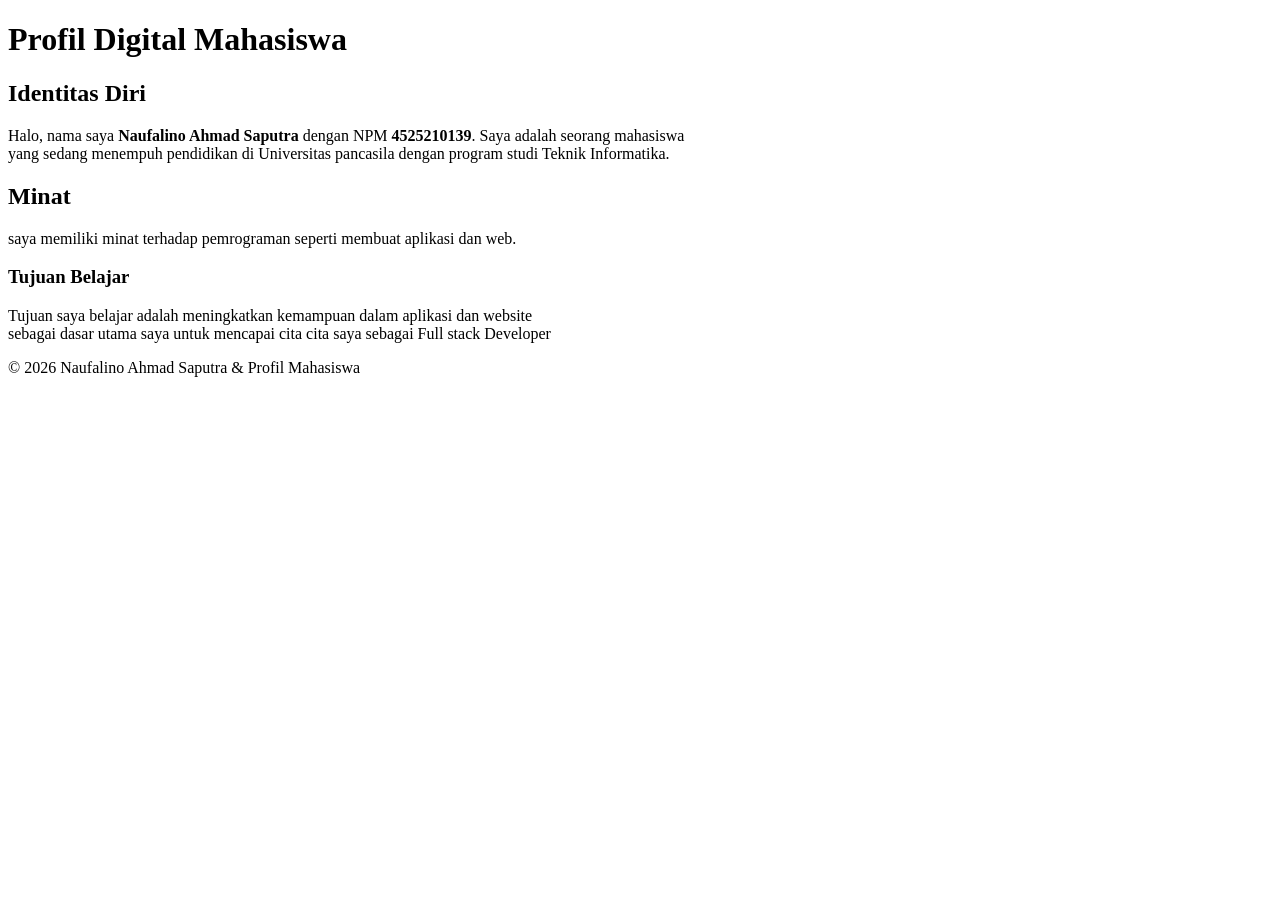
<file: Tugas_01/index.html>
<!DOCTYPE html>
<html lang="id">
<head>
    <meta charset="UTF-8">
    <meta name="viewport" content="width=device-width, initial-scale=1.0">
    <title>Biodata Mahasiswa</title>
</head>
<body>
    <h1>Profil Digital Mahasiswa</h1>

    <h2>Identitas Diri</h2>
    <p>
        Halo, nama saya <strong>Naufalino Ahmad Saputra</strong> dengan NPM <strong>4525210139</strong>. Saya adalah seorang mahasiswa <br>
        yang sedang menempuh pendidikan di Universitas pancasila dengan program studi Teknik Informatika.
    </p>

    <h2>Minat</h2>
    <p>
        saya memiliki minat terhadap pemrograman seperti membuat aplikasi dan web.
    </p>

    <h3>Tujuan Belajar</h3>
    <p>
        Tujuan saya belajar adalah meningkatkan kemampuan dalam aplikasi dan website <br>
        sebagai dasar utama saya untuk mencapai cita cita saya sebagai Full stack Developer
    </p>

    <p>
        &copy; 2026 Naufalino Ahmad Saputra &amp; Profil Mahasiswa
    </p>
</body>
</html>
</file>
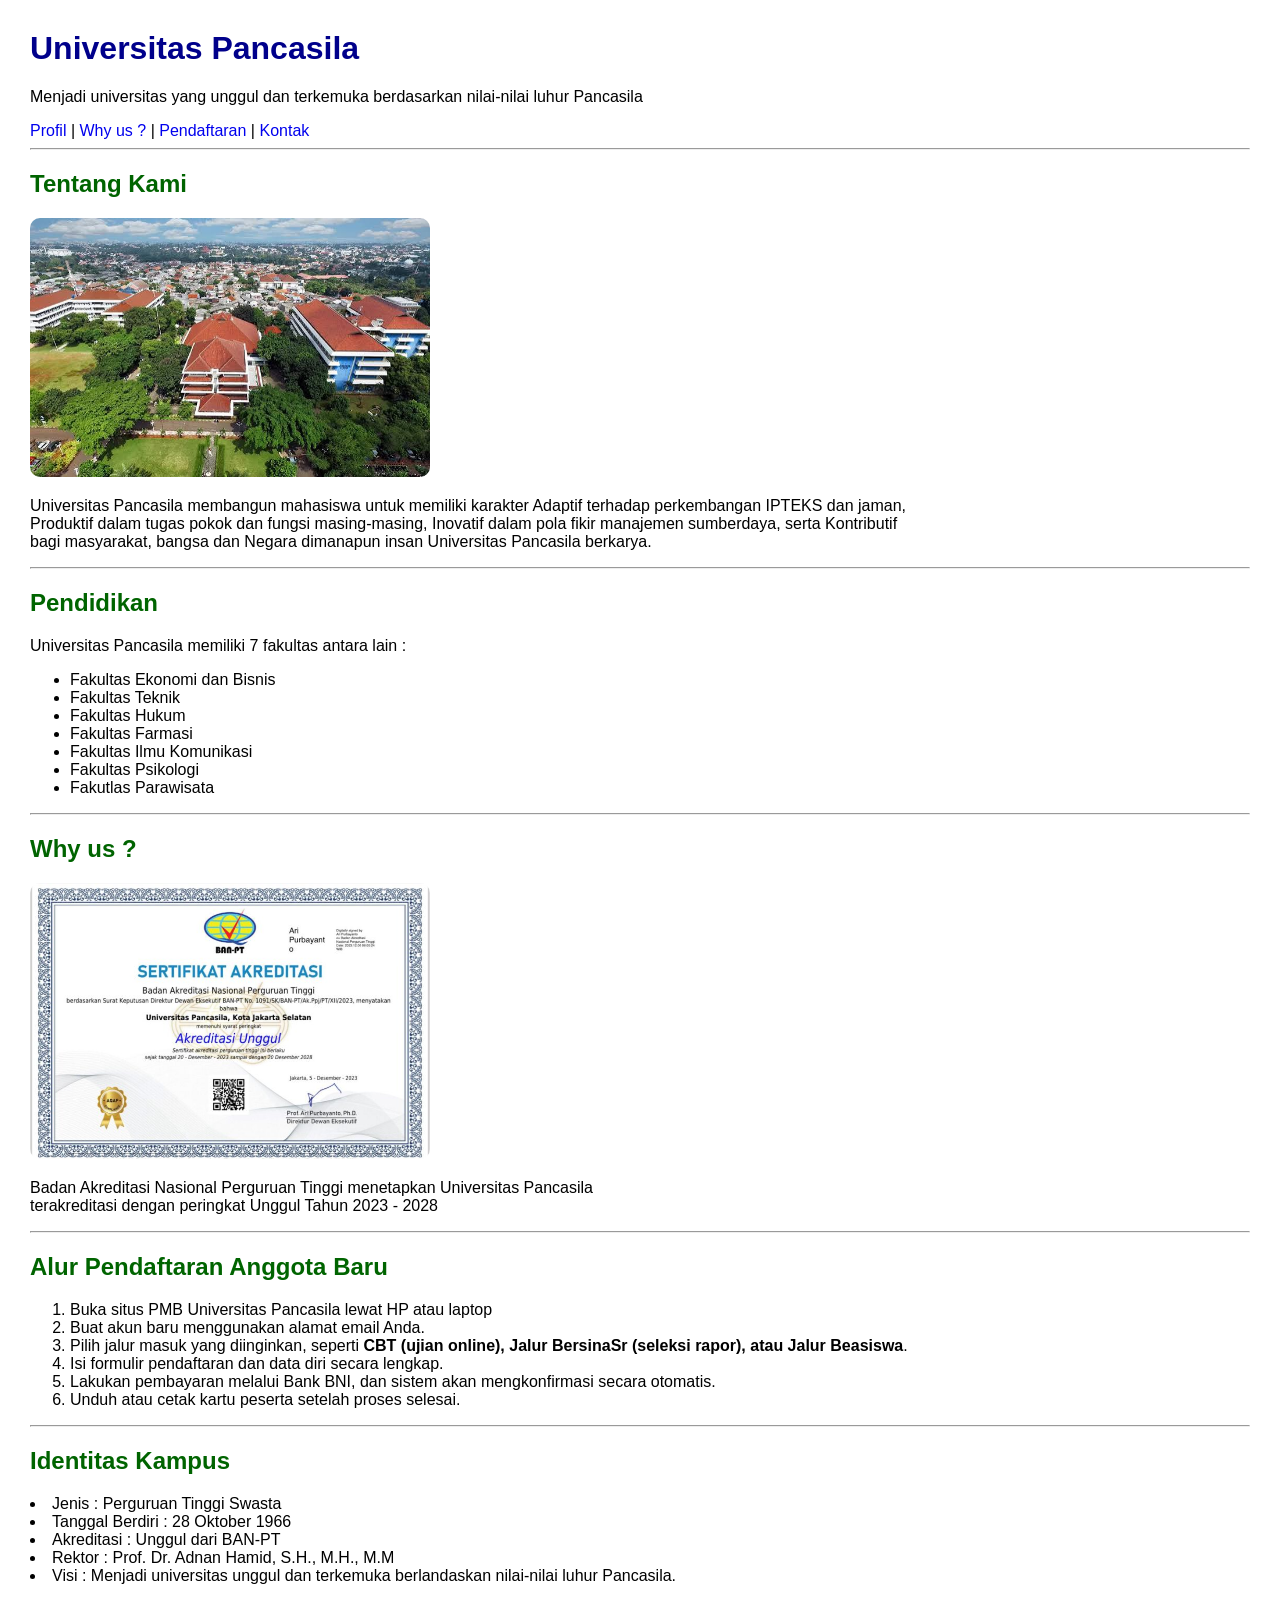
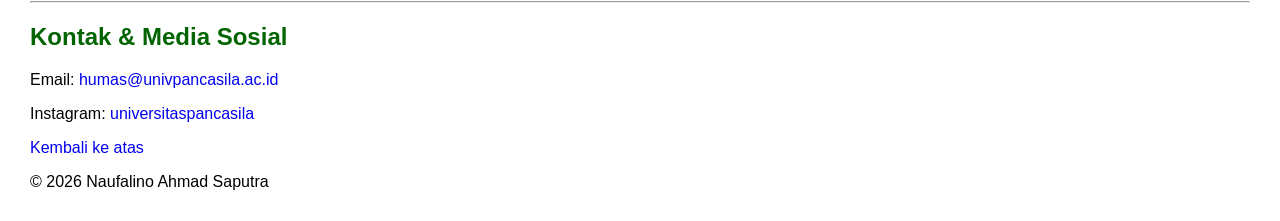
<file: Tugas_02/index.html>
<!DOCTYPE html>
<html lang="id">
<head>
    <meta charset="UTF-8">
    <meta name="viewport" content="width=device-width, initial-scale=1.0">
    <title>Universitas Pancasila</title>
    <link rel="stylesheet" href="css/style.css">
</head>
<body>

    <header id="beranda">
        <h1>Universitas Pancasila</h1>
        <p>Menjadi universitas yang unggul dan terkemuka berdasarkan nilai-nilai luhur Pancasila</p>
        <nav>
            <a href="#profil">Profil</a> |
            <a href="#Why us ?">Why us ?</a> |
            <a href="#pendaftaran">Pendaftaran</a> |
            <a href="#kontak">Kontak</a>
        </nav>
    </header>
    <hr>
 
    <section id="profil">
        <h2>Tentang Kami</h2>
        <img
            src="images/gedung.jpg"
            alt="gedung universitas"
            width="400"
            title="Foto gedunng universitas pancasila">
        <p>    
            Universitas Pancasila membangun mahasiswa untuk memiliki karakter Adaptif terhadap perkembangan IPTEKS dan jaman,<br>
            Produktif dalam tugas pokok dan fungsi masing-masing, Inovatif dalam pola fikir manajemen sumberdaya, serta Kontributif <br>
            bagi masyarakat, bangsa dan Negara dimanapun insan Universitas Pancasila berkarya.
        </p>
    </section>
    <hr>
 
    <section id="program">
        <h2>Pendidikan</h2>
        <p>Universitas Pancasila memiliki 7 fakultas antara lain :</p>
        <ul class="daftar-program">
            <li>Fakultas Ekonomi dan Bisnis</li>
            <li>Fakultas Teknik</li>
            <li>Fakultas Hukum</li>
            <li>Fakultas Farmasi</li>
            <li>Fakultas Ilmu Komunikasi</li>
            <li>Fakultas Psikologi</li>
            <li>Fakutlas Parawisata</li>
        </ul>
    </section>
    <hr>

    <section id="Why us ?">
        <h2>Why us ?</h2>
        <img
            src="images/akreditasi.jpg"
            alt="Akreditasi"
            width="400"
            title="Akreditasi Universitas Pancasila">
        <p>Badan Akreditasi Nasional Perguruan Tinggi menetapkan Universitas Pancasila <br>
            terakreditasi dengan peringkat Unggul Tahun 2023 - 2028</p>
    </section>
    <hr>

    <section id="pendaftaran">
        <h2>Alur Pendaftaran Anggota Baru</h2>
        <ol>
            <li>Buka situs PMB Universitas Pancasila lewat HP atau laptop</li>
            <li>Buat akun baru menggunakan alamat email Anda.</li>
            <li>Pilih jalur masuk yang diinginkan, seperti <b>CBT (ujian online), Jalur BersinaSr (seleksi rapor), atau Jalur Beasiswa</b>.</li>
            <li>Isi formulir pendaftaran dan data diri secara lengkap.</li>
            <li>Lakukan pembayaran melalui Bank BNI, dan sistem akan mengkonfirmasi secara otomatis.</li>
            <li>Unduh atau cetak kartu peserta setelah proses selesai.</li>
        </ol>
    </section>
    <hr>
 
    <section id="Identitas">
        <h2>Identitas Kampus</h2>
        <dl>
            <li>Jenis           : Perguruan Tinggi Swasta</li>
            <li>Tanggal Berdiri : 28 Oktober 1966</li>
            <li>Akreditasi      : Unggul dari BAN-PT</li>
            <li>Rektor          : Prof. Dr. Adnan Hamid, S.H., M.H., M.M</li>
            <li>Visi            : Menjadi universitas unggul dan terkemuka berlandaskan nilai-nilai luhur Pancasila.</li>
        </dl>
    </section>
    <hr>
 
    <!-- Bagian kontak -->
    <section id="kontak">
        <h2>Kontak & Media Sosial</h2>
        <p>
            Email:
            <a href="humas@univpancasila.ac.id">humas@univpancasila.ac.id</a>
        </p>
        <p>
            Instagram:
            <a href="https://www.instagram.com/universitaspancasila" target="_blank" title="Instagram">
                universitaspancasila
            </a>
        </p>
        <p>
            <a href="#beranda">Kembali ke atas</a>
        </p>
    </section>
 
</body>
<footer>
    <p>&copy; 2026 Naufalino Ahmad Saputra</p>
</footer>
</html>
</file>
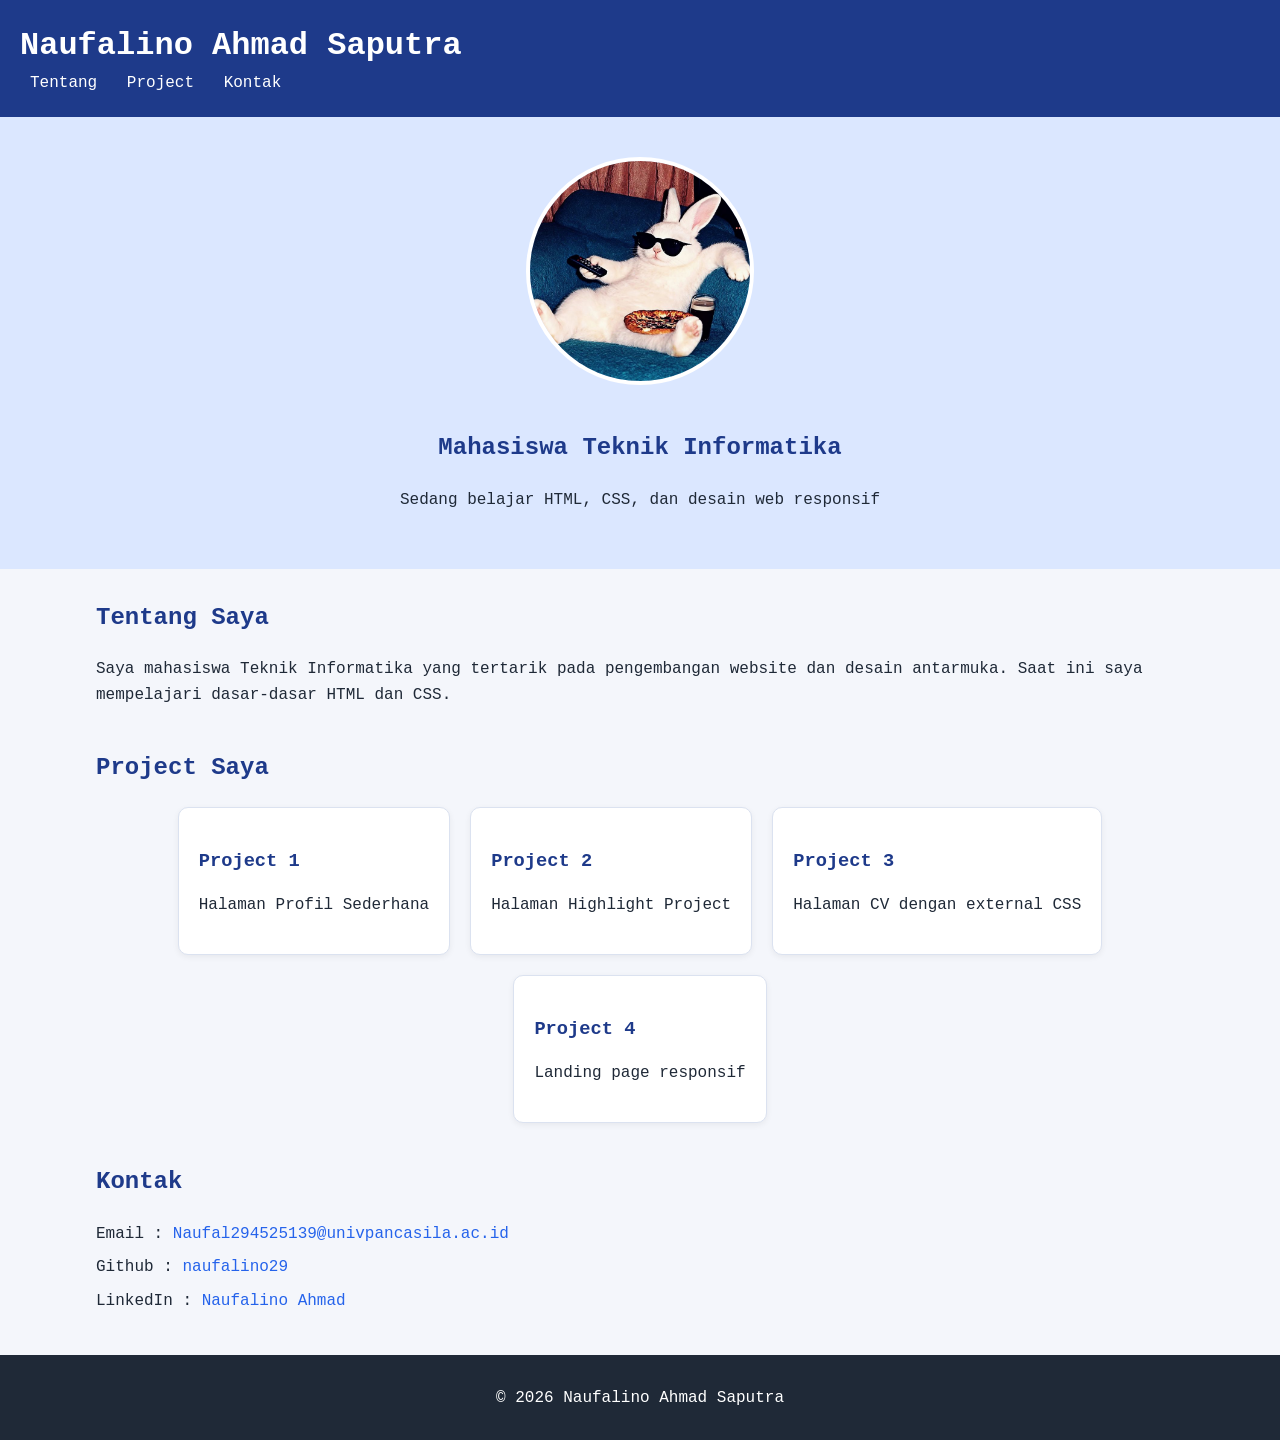
<file: Tugas_04/index.html>
<!DOCTYPE html>
<html lang="id">
<head>
    <meta charset="UTF-8">
    <meta name="viewport" content="width=device-width, initial-scale=1.0">
    <title>Portofolio</title>
    <link rel="stylesheet" href="CSS/style.css">
</head>
<body>
    <header class="site-header">
        <div class="container header-inner">
            <h1>Naufalino Ahmad Saputra</h1>
            <nav>
                <a href="#Tentang">Tentang</a>
                <a href="#Project">Project</a>
                <a href="#Kontak">Kontak</a>
            </nav>
        </div>
    </header>

    <section id="hero">
        <div class="container">
            <img class="foto-profil" src="images/image.jpg" alt="Foto Profil Naufalino Ahmad Saputra">
            <h2>Mahasiswa Teknik Informatika</h2>
            <p>Sedang belajar HTML, CSS, dan desain web responsif</p>
        </div>
    </section>

    <main class="container">
        <section id="Tentang">
            <h2>Tentang Saya</h2>
            <p>Saya mahasiswa Teknik Informatika yang tertarik pada pengembangan website
                dan desain antarmuka. Saat ini saya mempelajari dasar-dasar HTML dan CSS.
            </p>
        </section>

        <section id="Project">
            <h2>Project Saya</h2>

            <div class="card-wrapper">
                <div class="card">
                    <h3>Project 1</h3>
                    <p>Halaman Profil Sederhana</p>
                </div>
                <div class="card">
                    <h3>Project 2</h3>
                    <p>Halaman Highlight Project</p>
                </div>
                <div class="card">
                    <h3>Project 3</h3>
                    <p>Halaman CV dengan external CSS</p>
                </div>
                <div class="card">
                    <h3>Project 4</h3>
                    <p>Landing page responsif</p>
                </div>
            </div>
        </section>

        <section id="Kontak">
            <h2>Kontak</h2>
            <ul class="kontak-list">
                <li>
                    Email :
                    <a href="mailto:Naufal294525139@univpancasila.ac.id">Naufal294525139@univpancasila.ac.id</a>
                </li>
                <li>
                    Github :
                    <a href="https://github.com/naufalino29" target="_blank">naufalino29</a>
                </li>
                <li>
                    LinkedIn :
                    <a href="https://www.linkedin.com/in/naufalino-ahmad-17818b384/" target="_blank">Naufalino Ahmad</a>
                </li>
            </ul>
        </section>
    </main>

    <footer class="site-footer">
        <p>&copy; 2026 Naufalino Ahmad Saputra</p>
    </footer>
</body>
</html>
</file>
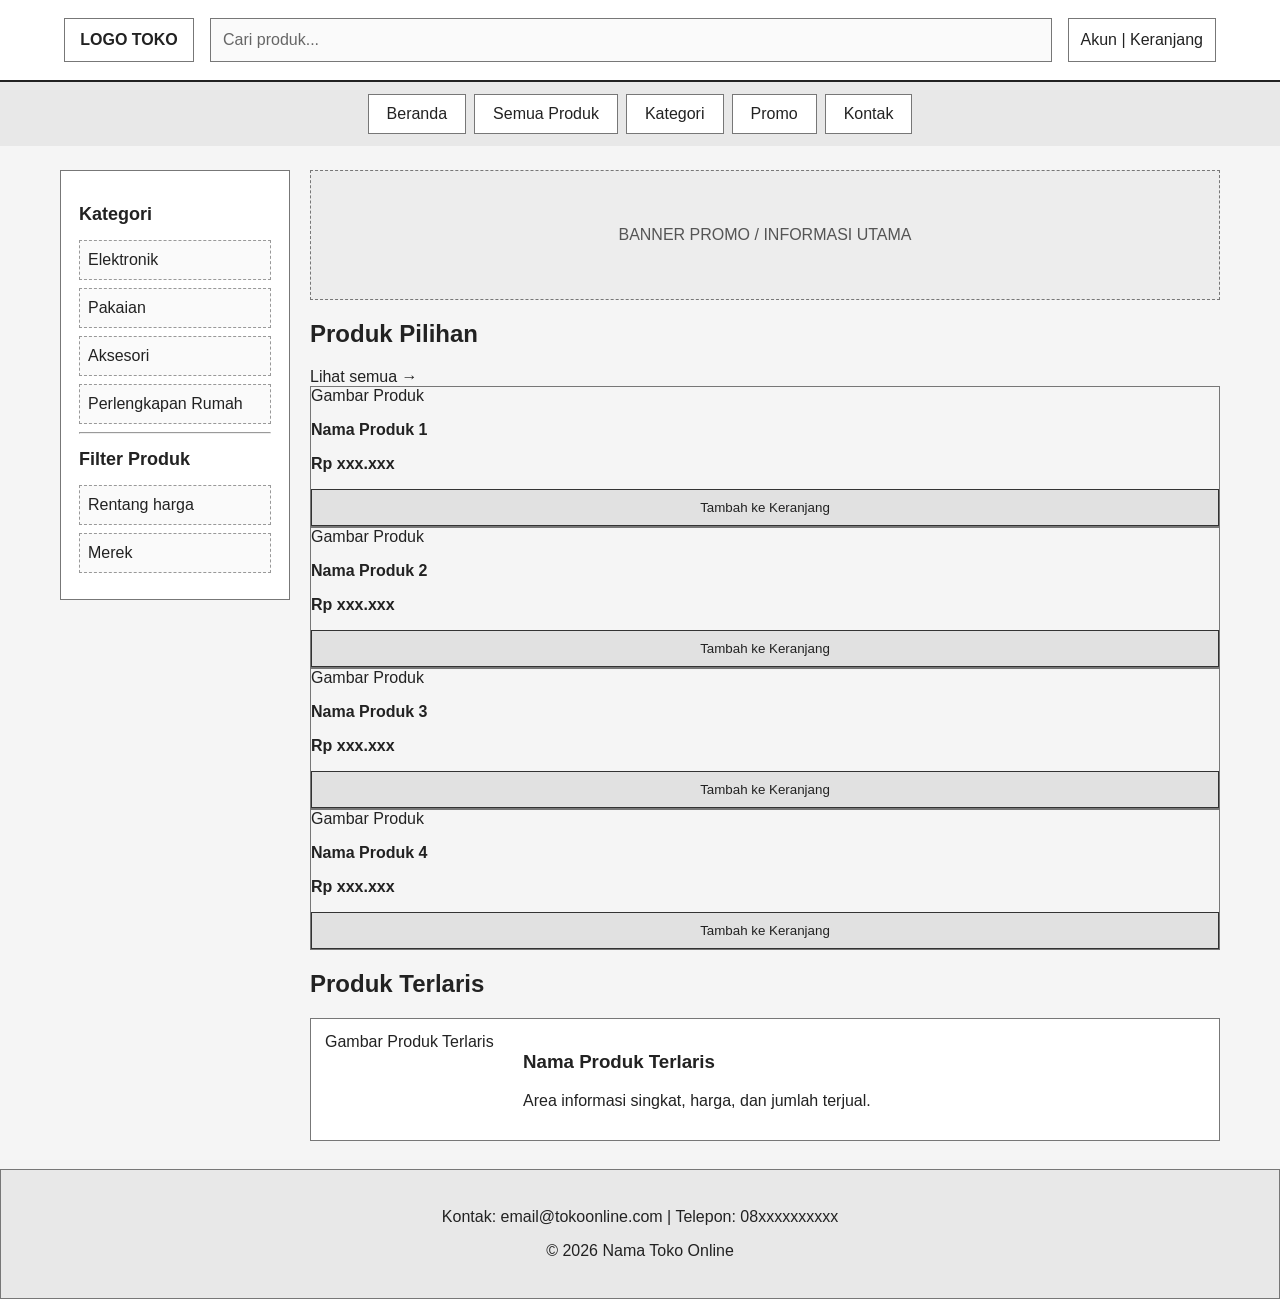
<file: Tugas_05/index.html>
<!DOCTYPE html>
<html lang="id">
<head>
  <meta charset="UTF-8">
  <meta name="viewport" content="width=device-width, initial-scale=1.0">
  <title>Wireframe Toko Online</title>
  <link rel="stylesheet" href="css/style.css">
</head>
<body>
  <header class="header">
    <div class="logo">LOGO TOKO</div>
    <div class="search">Cari produk...</div>
    <div class="account">Akun | Keranjang</div>
  </header>

  <nav class="navbar">
    <a href="#">Beranda</a>
    <a href="#">Semua Produk</a>
    <a href="#">Kategori</a>
    <a href="#">Promo</a>
    <a href="#">Kontak</a>
  </nav>

  <main class="layout">
    <aside class="sidebar">
      <h2>Kategori</h2>
      <div class="placeholder-line">Elektronik</div>
      <div class="placeholder-line">Pakaian</div>
      <div class="placeholder-line">Aksesori</div>
      <div class="placeholder-line">Perlengkapan Rumah</div>
      <hr>
      <h2>Filter Produk</h2>
      <div class="placeholder-line">Rentang harga</div>
      <div class="placeholder-line">Merek</div>
    </aside>

    <section class="content">
      <div class="banner">
        <span>BANNER PROMO / INFORMASI UTAMA</span>
      </div>

      <div class="section-heading">
        <h1>Produk Pilihan</h1>
        <span>Lihat semua →</span>
      </div>

      <div class="product-grid">
        <article class="product-card">
          <div class="product-image">Gambar Produk</div>
          <h3>Nama Produk 1</h3>
          <p>Rp xxx.xxx</p>
          <button>Tambah ke Keranjang</button>
        </article>
        <article class="product-card">
          <div class="product-image">Gambar Produk</div>
          <h3>Nama Produk 2</h3>
          <p>Rp xxx.xxx</p>
          <button>Tambah ke Keranjang</button>
        </article>
        <article class="product-card">
          <div class="product-image">Gambar Produk</div>
          <h3>Nama Produk 3</h3>
          <p>Rp xxx.xxx</p>
          <button>Tambah ke Keranjang</button>
        </article>
        <article class="product-card">
          <div class="product-image">Gambar Produk</div>
          <h3>Nama Produk 4</h3>
          <p>Rp xxx.xxx</p>
          <button>Tambah ke Keranjang</button>
        </article>
      </div>

      <div class="section-heading">
        <h2>Produk Terlaris</h2>
      </div>
      <div class="best-seller">
        <div class="product-image">Gambar Produk Terlaris</div>
        <div>
          <h3>Nama Produk Terlaris</h3>
          <p>Area informasi singkat, harga, dan jumlah terjual.</p>
        </div>
      </div>
    </section>
  </main>

  <footer class="footer">
    <p>Kontak: email@tokoonline.com | Telepon: 08xxxxxxxxxx</p>
    <p>© 2026 Nama Toko Online</p>
  </footer>
</body>
</html>
</file>
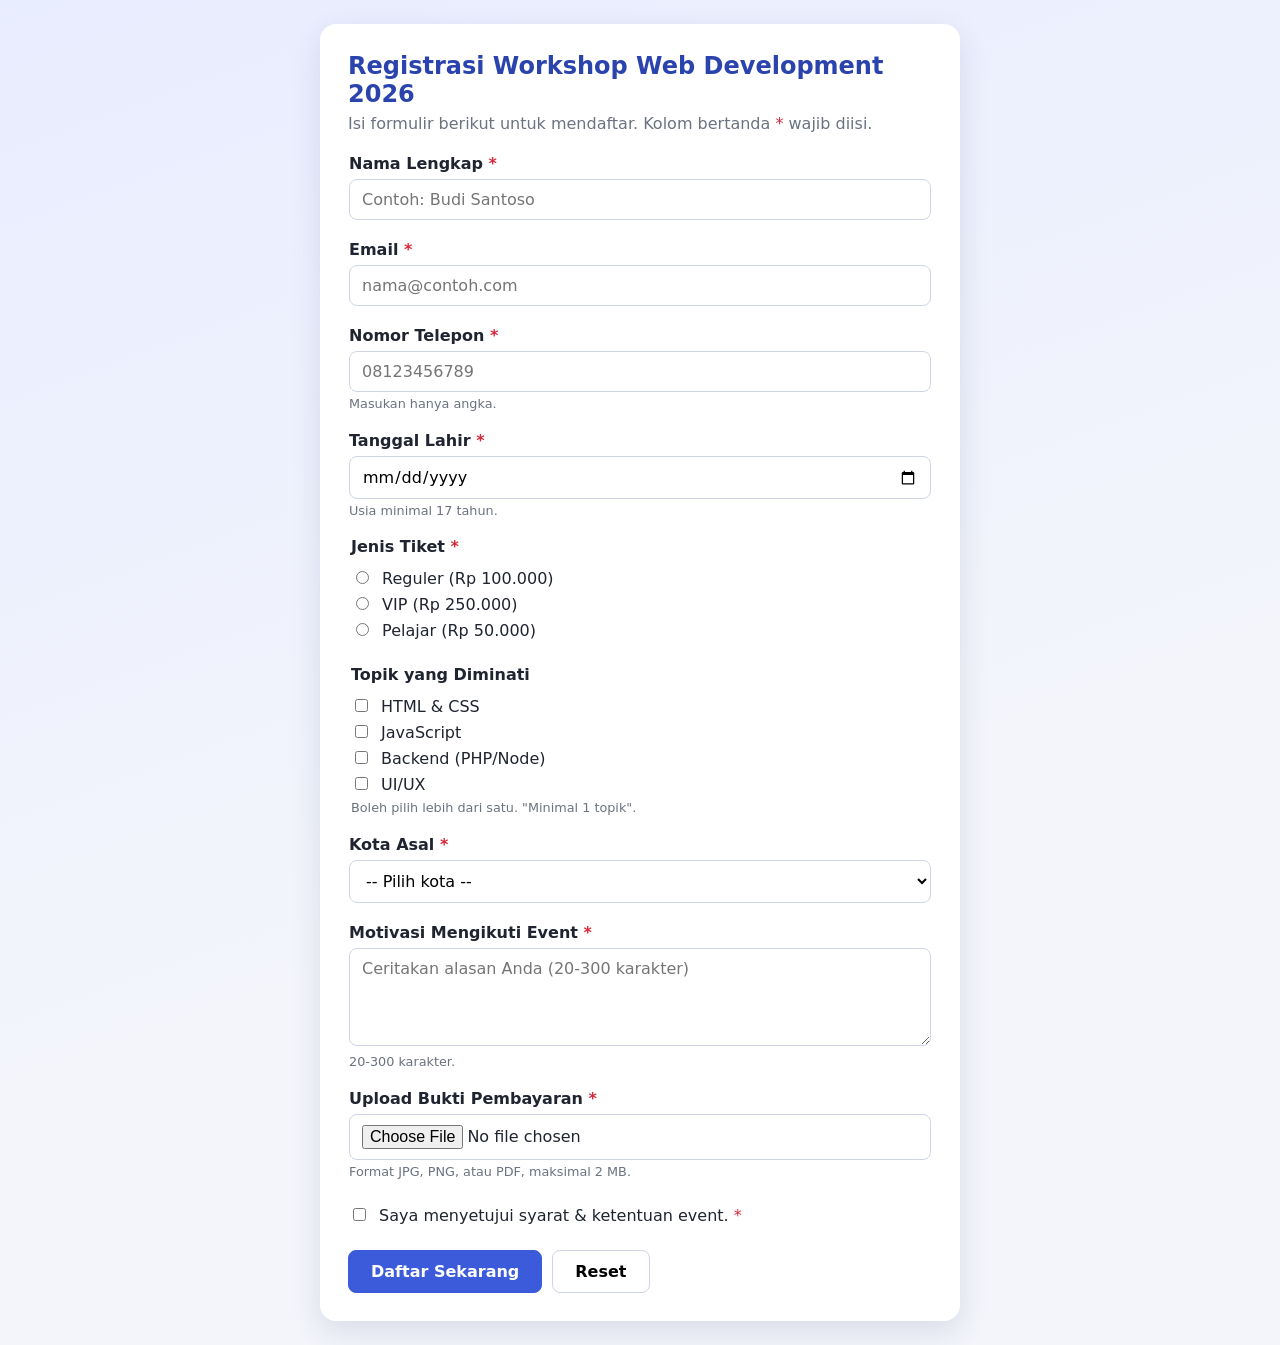
<file: Tugas_07/index.html>
<!DOCTYPE html>
<html lang="id">
<head>
  <meta charset="UTF-8">
  <meta name="viewport" content="width=device-width, initial-scale=1">
  <title>Registrasi Event - Workshop Web Development 2026</title>
  <link rel="stylesheet" href="CSS/style.css">
</head>
<body>
  <main class="card">
    <header>
      <h1>Registrasi Workshop Web Development 2026</h1>
      <p>Isi formulir berikut untuk mendaftar. Kolom bertanda <span class="req">*</span> wajib diisi.</p>
    </header>

    <form id="formRegistrasi" action="terima-kasih.html" method="post" enctype="multipart/form-data">

      <div class="field">
        <label for="nama">Nama Lengkap <span class="req">*</span></label>
        <input type="text" id="nama" name="nama" placeholder="Contoh: Budi Santoso"
               required minlength="3" maxlength="50" pattern="[A-Za-z .'\-]{3,50}"
               title="Nama 3-50 karakter, hanya huruf, spasi, titik, apostrof, atau tanda hubung">
        <small class="error">Nama 3-50 karakter dan hanya berisi huruf (tanpa angka).</small>
      </div>

      <div class="field">
        <label for="email">Email <span class="req">*</span></label>
        <input type="email" id="email" name="email" placeholder="nama@contoh.com"
               required pattern="[^\s@]+@[^\s@]+\.[A-Za-z]{2,}"
               title="Contoh: nama@contoh.com">
        <small class="error">Format email tidak valid. Contoh: nama@contoh.com</small>
      </div>

      <div class="field">
        <label for="telepon">Nomor Telepon <span class="req">*</span></label>
        <input type="tel" id="telepon" name="telepon" placeholder="08123456789"
               required inputmode="numeric" pattern="08[0-9]{8,11}"
               title="Diawali 08, total 10-13 digit, hanya angka">
        <small class="hint">Masukan hanya angka.</small>
        <small class="error">Nomor telepon harus hanya angka.</small>
      </div>

      <div class="field">
        <label for="tgl_lahir">Tanggal Lahir <span class="req">*</span></label>
        <input type="date" id="tgl_lahir" name="tgl_lahir" required max="2009-11-02">
        <small class="hint">Usia minimal 17 tahun.</small>
        <small class="error">Tanggal lahir wajib diisi dan usia minimal 17 tahun.</small>
      </div>

      <fieldset class="field">
        <legend>Jenis Tiket <span class="req">*</span></legend>
        <label class="opt"><input type="radio" name="tiket" value="reguler" required> Reguler (Rp 100.000)</label>
        <label class="opt"><input type="radio" name="tiket" value="vip"> VIP (Rp 250.000)</label>
        <label class="opt"><input type="radio" name="tiket" value="pelajar"> Pelajar (Rp 50.000)</label>
        <small class="error">Pilih salah satu jenis tiket.</small>
      </fieldset>

      <fieldset class="field">
        <legend>Topik yang Diminati</legend>
        <label class="opt"><input type="checkbox" name="minat" value="html-css"> HTML &amp; CSS</label>
        <label class="opt"><input type="checkbox" name="minat" value="javascript"> JavaScript</label>
        <label class="opt"><input type="checkbox" name="minat" value="backend"> Backend (PHP/Node)</label>
        <label class="opt"><input type="checkbox" name="minat" value="uiux"> UI/UX</label>
        <small class="hint">Boleh pilih lebih dari satu. "Minimal 1 topik".</small>
      </fieldset>

      <div class="field">
        <label for="kota">Kota Asal <span class="req">*</span></label>
        <select id="kota" name="kota" required>
          <option value="">-- Pilih kota --</option>
          <option value="jakarta">Jakarta</option>
          <option value="bandung">Bandung</option>
          <option value="surabaya">Surabaya</option>
          <option value="yogyakarta">Yogyakarta</option>
          <option value="lainnya">Lainnya</option>
        </select>
        <small class="error">Pilih kota asal.</small>
      </div>

      <div class="field">
        <label for="motivasi">Motivasi Mengikuti Event <span class="req">*</span></label>
        <textarea id="motivasi" name="motivasi" rows="4" required minlength="20" maxlength="300"
                  placeholder="Ceritakan alasan Anda (20-300 karakter)"></textarea>
        <small class="hint">20-300 karakter.</small>
        <small class="error">Motivasi wajib diisi, minimal 20 karakter.</small>
      </div>

      <div class="field">
        <label for="bukti">Upload Bukti Pembayaran <span class="req">*</span></label>
        <input type="file" id="bukti" name="bukti" accept=".jpg,.jpeg,.png,.pdf" required>
        <small class="hint">Format JPG, PNG, atau PDF, maksimal 2 MB.</small>
        <small class="error">Bukti pembayaran wajib diunggah.</small>
      </div>

      <div class="field">
        <label class="opt"><input type="checkbox" id="setuju" name="setuju" required> Saya menyetujui syarat &amp; ketentuan event. <span class="req">*</span></label>
        <small class="error">Anda harus menyetujui syarat &amp; ketentuan.</small>
      </div>

      <div class="actions">
        <button type="submit" class="btn primary">Daftar Sekarang</button>
        <button type="reset" class="btn">Reset</button>
      </div>
    </form>
  </main>
</body>
</html>
</file>
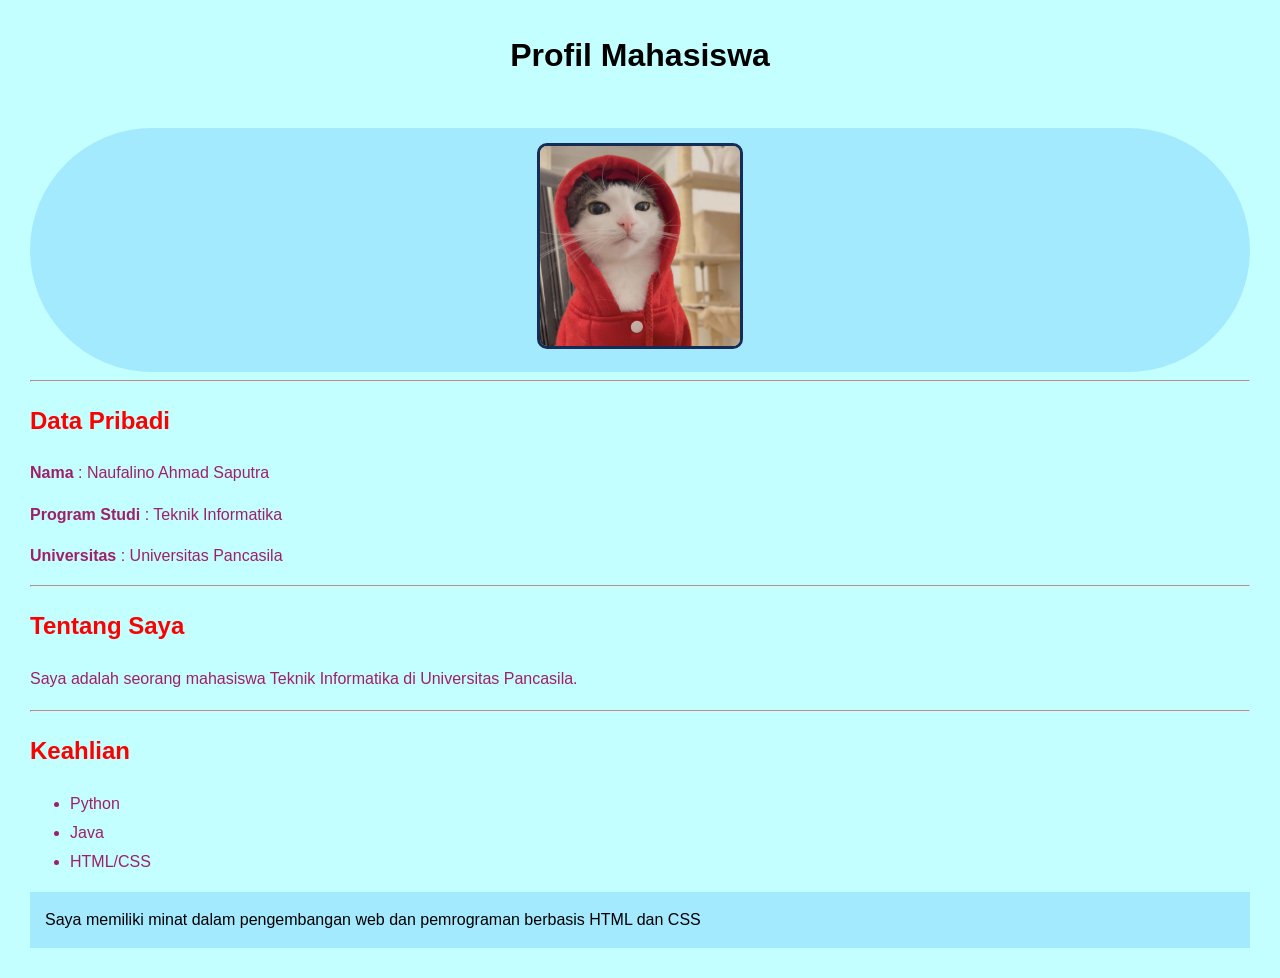
<file: Tugas_03/css_inline/index.html>
<!DOCTYPE html>
<html lang="en">
<head>
    <meta charset="UTF-8">
    <meta name="viewport" content="width=device-width, initial-scale=1.0">
    <title>Profil Mahasiswa</title>
</head>
<body style="
    font-family: Arial, Helvetica, sans-serif;
    background-color: #c4ffff;
    margin: 30px;
    line-height: 1.6;">
    <h1 style="
    color: #000000;
    font-size: 32px;
    font-weight: bold;
    text-align: center;">Profil Mahasiswa</h1>
    <br/>
    

    <div style ="text-align: center;
     background-color: #a4eaff; 
     padding: 15px;
     border-radius: 900px;">
        <img src="Images/Profil.jpg" alt="Profil Mahasiswa" style="width: 200px; height: 200px; 
        border-radius: 10px; 
        border: 3px solid #071641e5;">
    </div>

    <div>
        
     <hr>
     <h2 style ="color: rgb(252, 1, 1); font-size: 24px;">Data Pribadi</h2>
     <p style="color: #a01f6a; font-size: 16px;">
        <strong>Nama</strong> : Naufalino Ahmad Saputra</p>
     <p style="color: #a01f6a; font-size: 16px;">
        <strong>Program Studi</strong> : Teknik Informatika</p>
     <p style="color: #a01f6a; font-size: 16px;">
        <strong>Universitas</strong> : Universitas Pancasila</p>
        <hr>

     <h2 style="color: rgb(252, 1, 1); font-size: 24px;">Tentang Saya</h2>

     <p style="
     color: #a01f6a; 
     font-size: 16px;
     line-height: 1.8;
     text-align: justify;">
     Saya adalah seorang mahasiswa Teknik Informatika di Universitas Pancasila.</p>

     <hr>
     <h2 style="color: rgb(252, 1, 1); font-size: 24px;">Keahlian</h2>
     <ul  style="
     color: #a01f6a; 
     font-size: 16px;
     line-height: 1.8;
     text-align: justify;">
        <li>Python</li>
        <li>Java</li>
        <li>HTML/CSS</li>
     </ul>
     <p style="
     background-color: #a4eaff; 
     padding: 15px;
     font-size: 16px;">
     Saya memiliki minat dalam pengembangan web dan pemrograman berbasis HTML dan CSS </p>
</div>
</body>
</html>
</file>
<file: Tugas_02/css/style.css>
body {
    font-family: Arial, sans-serif;
    margin: 30px;
}
h1 {
    color:darkblue;
}
h2 {
    color: darkgreen;
}
img {
    border-radius: 10px;
}
a {
    text-decoration: none;
}
a:hover{
    text-decoration: underline;
}
</file>
<file: Tugas_04/CSS/style.css>
body {
    font-family: monospace, 'Times New Roman', Times, serif;
    margin: 0;
    line-height: 1.6;
    color: #1f2937;
    background-color: #f4f6fb;
}

h2 {
    color: #1e3a8a;
}

header {
    background-color: #1e3a8a;
    color: #ffffff;
    padding: 20px;
    position: sticky;
    top: 0;
    z-index: 1000;
    display: flex;
    justify-content: space-between;
    align-items: center;
}

header h1 {
    margin: 0;
}

header nav a {
    color: #ffffff;
    text-decoration: none;
    margin: 0 10px;
}

header nav a:hover {
    text-decoration: underline;
}

#hero {
    background-color: #dbe7ff;
    color: #1f2937;
    text-align: center;
    padding: 40px 20px;
}

#hero h2 {
    color: #1e3a8a;
}

.foto-profil {
    width: 220px;
    height: 220px;
    border-radius: 50%;
    object-fit: cover;
    border: 4px solid #ffffff;
    margin-bottom: 15px;
}

main {
    width: 85%;
    margin: 30px auto;
}

main section {
    margin-bottom: 40px;
}

.card-wrapper {
    display: flex;
    justify-content: center;
    flex-wrap: wrap;
    gap: 20px;
}

.card {
    background: #ffffff;
    border: 1px solid #dbe2f0;
    border-radius: 10px;
    padding: 20px;
    box-shadow: 0 2px 6px rgba(0, 0, 0, 0.06);
}

.card h3 {
    margin-bottom: 6px;
    color: #1e3a8a;
}

.kontak-list {
    list-style-type: none;
    padding: 0;
}

.kontak-list li {
    margin-bottom: 8px;
}

.kontak-list a {
    color: #2563eb;
    text-decoration: none;
}

.kontak-list a:hover {
    text-decoration: underline;
}

.button:hover {
    background-color: #1e3a8a;
}

footer {
    background-color: #1f2937;
    color: #ffffff;
    text-align: center;
    padding: 15px 0;
}

@media (max-width: 768px) {
    .card-wrapper {
        flex-direction: column;
        align-items: center;
    }
    .card {
        width: 90%;
    }
    #hero h2 {
        font-size: 20px;
    }
    header {
        flex-direction: column;
        gap: 10px;
    }
    header nav a {
        display: block;
        margin: 8px 0;
    }
}
</file>
<file: Tugas_05/css/style.css>
* {
  box-sizing: border-box;
}

body {
  margin: 0;
  font-family: Arial, sans-serif;
  color: #222;
  background: #f5f5f5;
}

.header {
  display: flex;
  align-items: center;
  justify-content: space-between;
  gap: 16px;
  padding: 18px 5%;
  background: #fff;
  border-bottom: 2px solid #222;
}

.logo, .search, .account, .navbar a, .sidebar, .banner,
.product-card, .best-seller, .footer {
  border: 1px solid #777;
}

.logo {
  padding: 12px;
  font-weight: bold;
  min-width: 130px;
  text-align: center;
}

.search {
  flex: 1;
  padding: 12px;
  color: #666;
  background: #fafafa;
}

.account {
  padding: 12px;
}

.navbar {
  display: flex;
  justify-content: center;
  flex-wrap: wrap;
  gap: 8px;
  padding: 12px 5%;
  background: #e8e8e8;
}

.navbar a {
  padding: 10px 18px;
  color: #222;
  text-decoration: none;
  background: #fff;
}

.layout {
  display: grid;
  grid-template-columns: 230px minmax(0, 1fr);
  gap: 20px;
  max-width: 1200px;
  margin: 24px auto;
  padding: 0 20px;
}

.sidebar {
  padding: 18px;
  background: #fff;
  align-self: start;
}

.sidebar h2 {
  font-size: 18px;
}

.placeholder-line {
  padding: 10px 8px;
  margin: 8px 0;
  border: 1px dashed #999;
  background: #fafafa;
}

.content {
  min-width: 0;
}

.banner {
  display: flex;
  align-items: center;
  justify-content: center;
  min-height: 170px;
    align-items: center;
  justify-content: center;
  min-height: 130px;
  padding: 10px;
  border: 1px dashed #777;
  background: #ededed;
  color: #555;
  text-align: center;
}

.product-card h3 {
  font-size: 16px;
}

.product-card p {
  font-weight: bold;
}

button {
  width: 100%;
  padding: 10px 8px;
  border: 1px solid #333;
  background: #e1e1e1;
  color: #222;
  cursor: pointer;
}

.best-seller {
  display: grid;
  grid-template-columns: 180px 1fr;
  gap: 18px;
  padding: 14px;
  background: #fff;
}

.footer {
  margin-top: 28px;
  padding: 22px 5%;
  text-align: center;
  background: #e8e8e8;
}

/* untuk mobile */
@media (max-width: 760px) {
  .header {
    flex-wrap: wrap;
    padding: 14px;
  }

  .logo {
    flex: 1;
  }

  .search {
    order: 3;
    flex-basis: 100%;
  }

  .account {
    font-size: 13px;
  }

  .navbar {
    justify-content: flex-start;
    overflow-x: auto;
    flex-wrap: nowrap;
    padding: 10px;
  }

  .navbar a {
    white-space: nowrap;
  }

  .layout {
    grid-template-columns: 1fr;
    gap: 16px;
    margin: 16px auto;
    padding: 0 12px;
  }

  .sidebar {
    order: 2;
  }

  .content {
    order: 1;
  }

  .banner {
    min-height: 120px;
  }

  .product-grid {
    grid-template-columns: repeat(2, minmax(0, 1fr));
    gap: 10px;
  }

  .product-image {
    min-height: 100px;
  }

  .best-seller {
    grid-template-columns: 1fr;
  }

  .best-seller .product-image {
    min-height: 140px;
  }
}

@media (max-width: 380px) {
  .product-grid {
    grid-template-columns: 1fr;
  }
}
</file>
<file: Tugas_07/CSS/style.css>
:root {
  --bg: #f3f5fb;
  --card: #ffffff;
  --primary: #3b5bdb;
  --primary-dark: #2b44ad;
  --text: #1f2430;
  --muted: #6b7280;
  --danger: #d62839;
  --ok: #2b9348;
  --border: #cfd5e3;
}

* { box-sizing: border-box; }

body {
  margin: 0;
  font-family: "Segoe UI", system-ui, -apple-system, Roboto, sans-serif;
  background: linear-gradient(160deg, #e8edff 0%, var(--bg) 60%);
  color: var(--text);
  padding: 24px 12px;
}

.card {
  max-width: 640px;
  margin: 0 auto;
  background: var(--card);
  border-radius: 16px;
  padding: 28px;
  box-shadow: 0 10px 30px rgba(30, 40, 90, .12);
}

header h1 { margin: 0 0 6px; font-size: 1.5rem; color: var(--primary-dark); }
header p { margin: 0 0 20px; color: var(--muted); }

.req { color: var(--danger); }

.field { margin-bottom: 18px; border: 1.5px solid transparent; border-radius: 8px; padding: 0; min-width: 0; }
.field > label, legend { display: block; font-weight: 600; margin-bottom: 6px; padding: 0; }

input[type="text"], input[type="email"], input[type="tel"], input[type="date"],
select, textarea, input[type="file"] {
  width: 100%;
  padding: 10px 12px;
  border: 1.5px solid var(--border);
  border-radius: 8px;
  font: inherit;
  background: #fff;
}

input:focus, select:focus, textarea:focus {
  outline: none;
  border-color: var(--primary);
  box-shadow: 0 0 0 3px rgba(59, 91, 219, .18);
}

.field > label.opt, label.opt { display: block; font-weight: 400; margin: 6px 0; cursor: pointer; }
.opt input { margin-right: 8px; }

.hint { display: block; color: var(--muted); font-size: .8rem; margin-top: 4px; }

/* Pesan error disembunyikan; muncul lewat CSS saat input tidak valid
   setelah pengguna berinteraksi atau mencoba submit (:user-invalid). */
.error { display: none; color: var(--danger); font-size: .85rem; margin-top: 4px; }

input:user-invalid,
select:user-invalid,
textarea:user-invalid {
  border-color: var(--danger);
  background: #fff5f6;
}
input:user-invalid ~ .error,
select:user-invalid ~ .error,
textarea:user-invalid ~ .error { display: block; }

/* Grup radio & checkbox tunggal */
fieldset.field:has(:user-invalid) { border-color: var(--danger); background: #fff5f6; padding: 10px 12px; }
fieldset.field:has(:user-invalid) .error { display: block; }
.field:has(> .opt > input[type="checkbox"]:user-invalid) .error { display: block; }

/* Tanda hijau saat input sudah benar */
input:user-valid, select:user-valid, textarea:user-valid { border-color: var(--ok); }

.actions { display: flex; gap: 10px; flex-wrap: wrap; margin-top: 8px; }
.btn {
  padding: 11px 22px;
  border: 1.5px solid var(--border);
  border-radius: 8px;
  background: #fff;
  font: inherit;
  font-weight: 600;
  cursor: pointer;
}
.btn.primary { background: var(--primary); border-color: var(--primary); color: #fff; }
.btn.primary:hover { background: var(--primary-dark); }

.sukses {
  padding: 16px;
  border-radius: 10px;
  background: #e9f8ee;
  border: 1.5px solid var(--ok);
  color: #1b5e30;
}
.sukses h1 { margin-top: 0; font-size: 1.4rem; }

@media (max-width: 480px) {
  .card { padding: 18px; }
  header h1 { font-size: 1.25rem; }
  .btn { width: 100%; }
}
</file>
